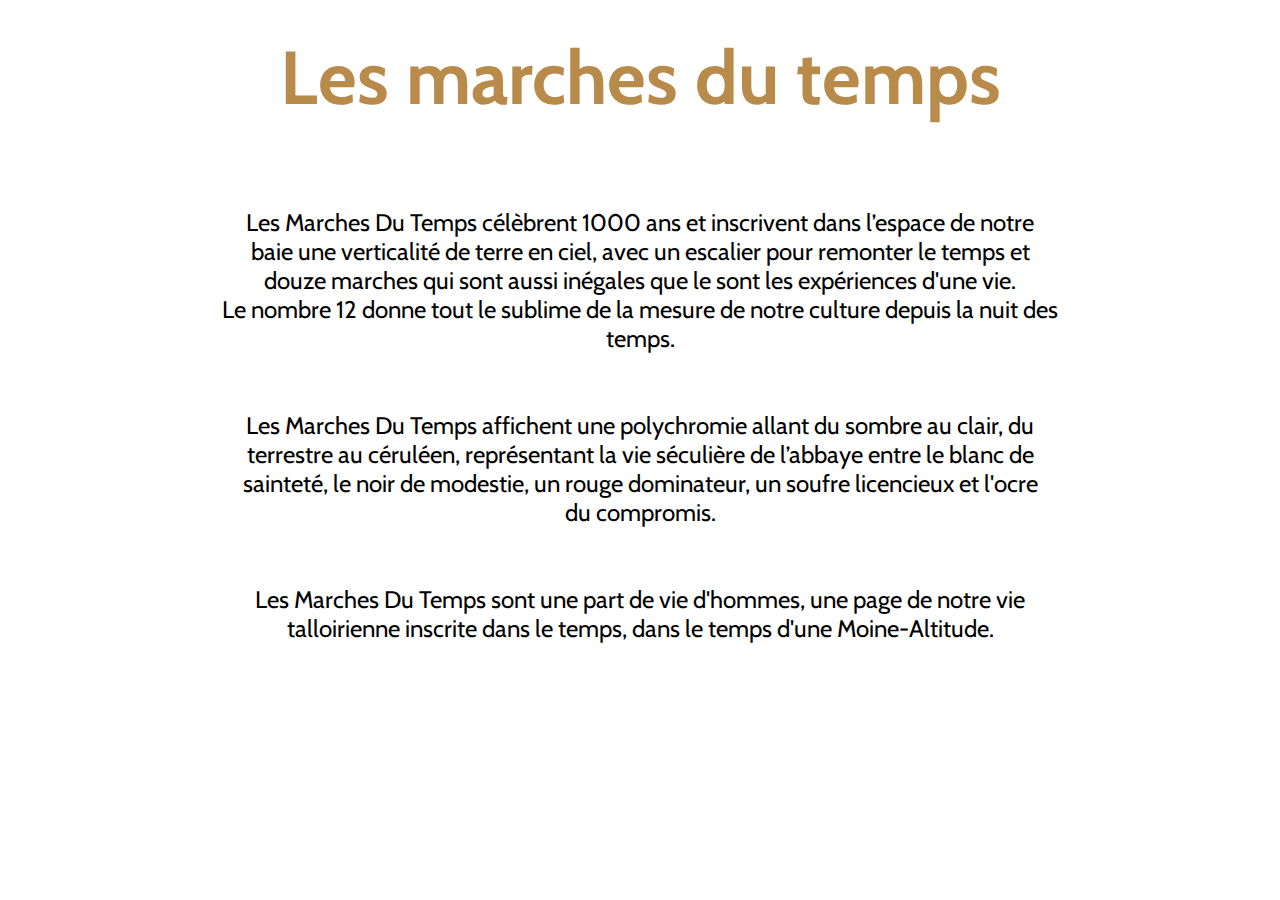
<file: les-marches-du-temps.html>
<!DOCTYPE html>
<html lang="fr" >
<head>
  <meta charset="UTF-8">
<title>Les marches du temps</title>
<link rel="stylesheet" href="./les-marches-du-temps.css">
<!-- partial:index.partial.html -->
<link href="https://fonts.googleapis.com/css2?family=Cabin&display=swap" rel="stylesheet">   

</head>

<body>
<center>

    <h1><span>Les marches du temps</span></h1>
    <br>
    <p>
    Les Marches Du Temps célèbrent 1000 ans et inscrivent dans l’espace de notre
    <br>baie une verticalité de terre en ciel, avec un escalier pour remonter le temps et
    <br>douze marches qui sont aussi inégales que le sont les expériences d'une vie.
    <br>Le nombre 12 donne tout le sublime de la mesure de notre culture depuis la nuit des
    <br>temps.
    <br>
    <br>
    <br>
    Les Marches Du Temps affichent une polychromie allant du sombre au clair, du
    <br>terrestre au céruléen, représentant la vie séculière de l’abbaye entre le blanc de
    <br>sainteté, le noir de modestie, un rouge dominateur, un soufre licencieux et l'ocre
    <br>du compromis.
    <br>
    <br>
    <br>
    Les Marches Du Temps sont une part de vie d'hommes, une page de notre vie
    <br>talloirienne inscrite dans le temps, dans le temps d'une Moine-Altitude.
    <br>
    </p>

</center> 
</body>
</file>
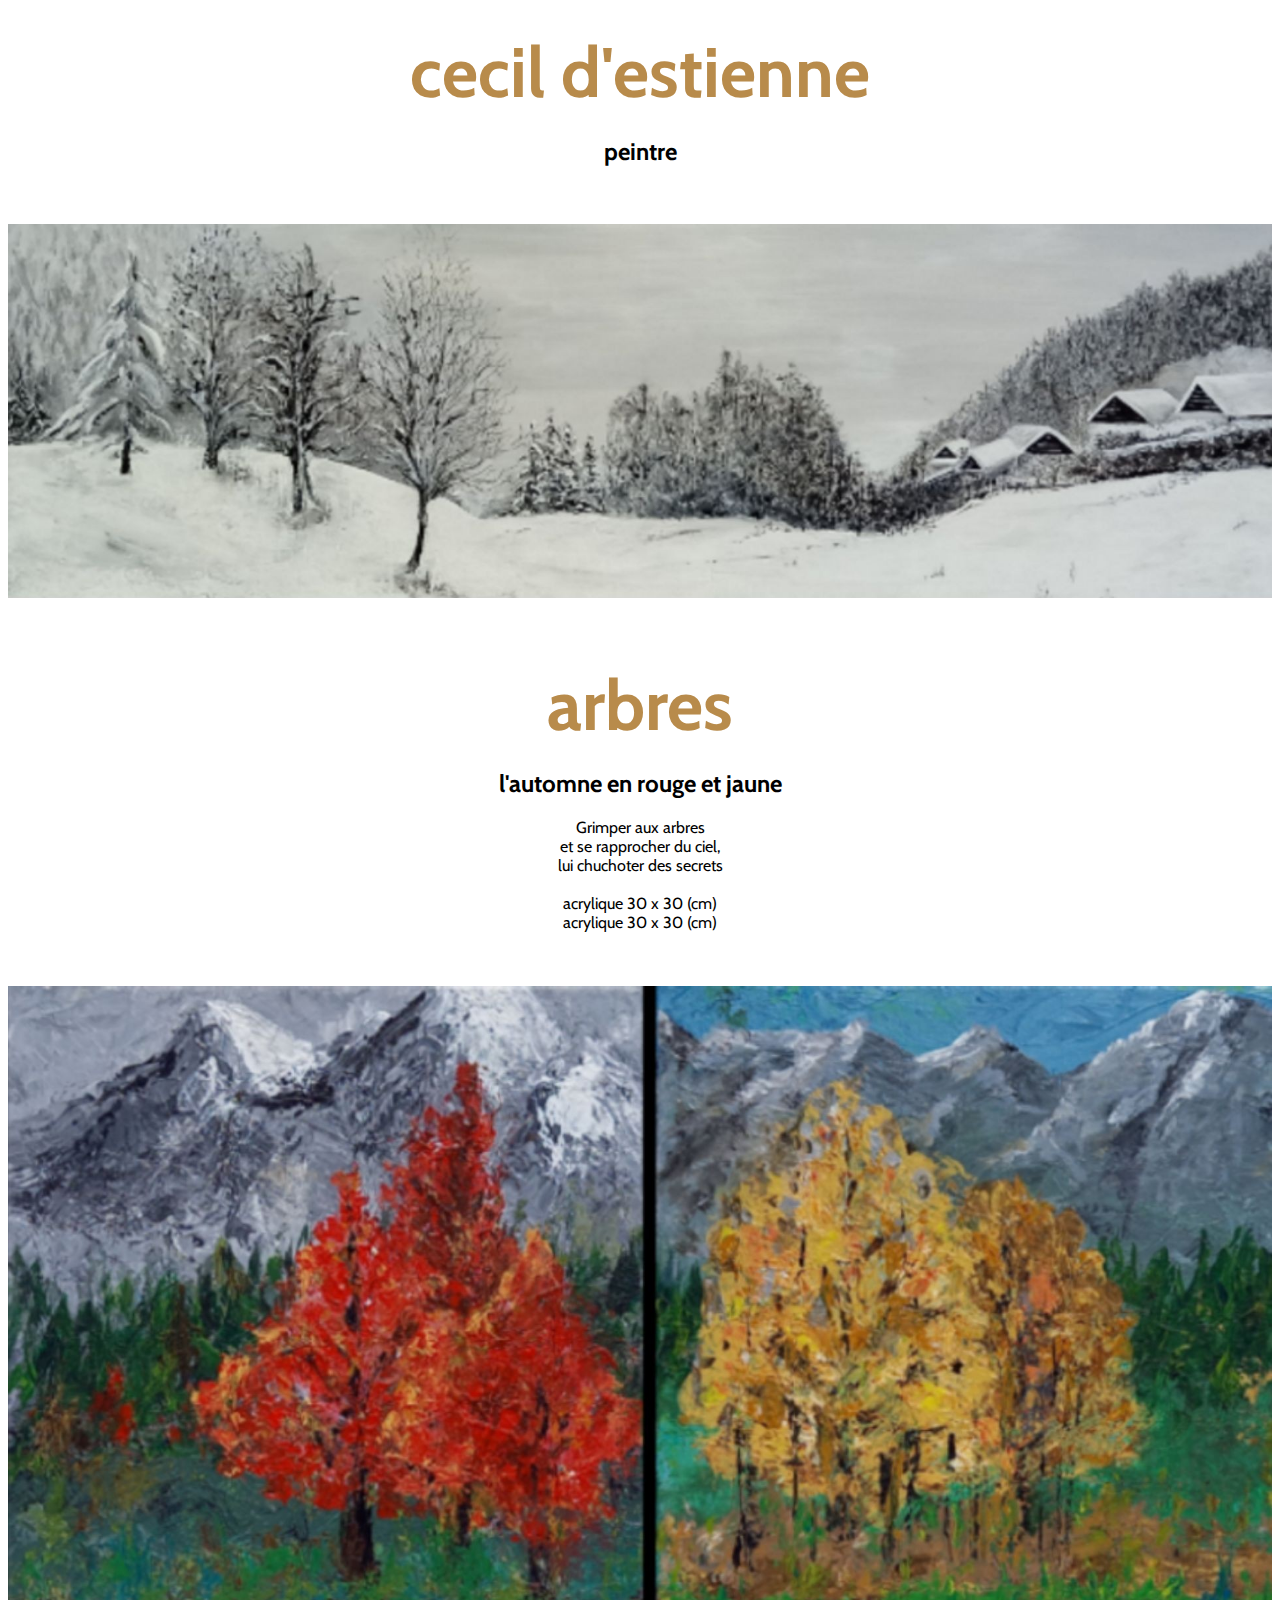
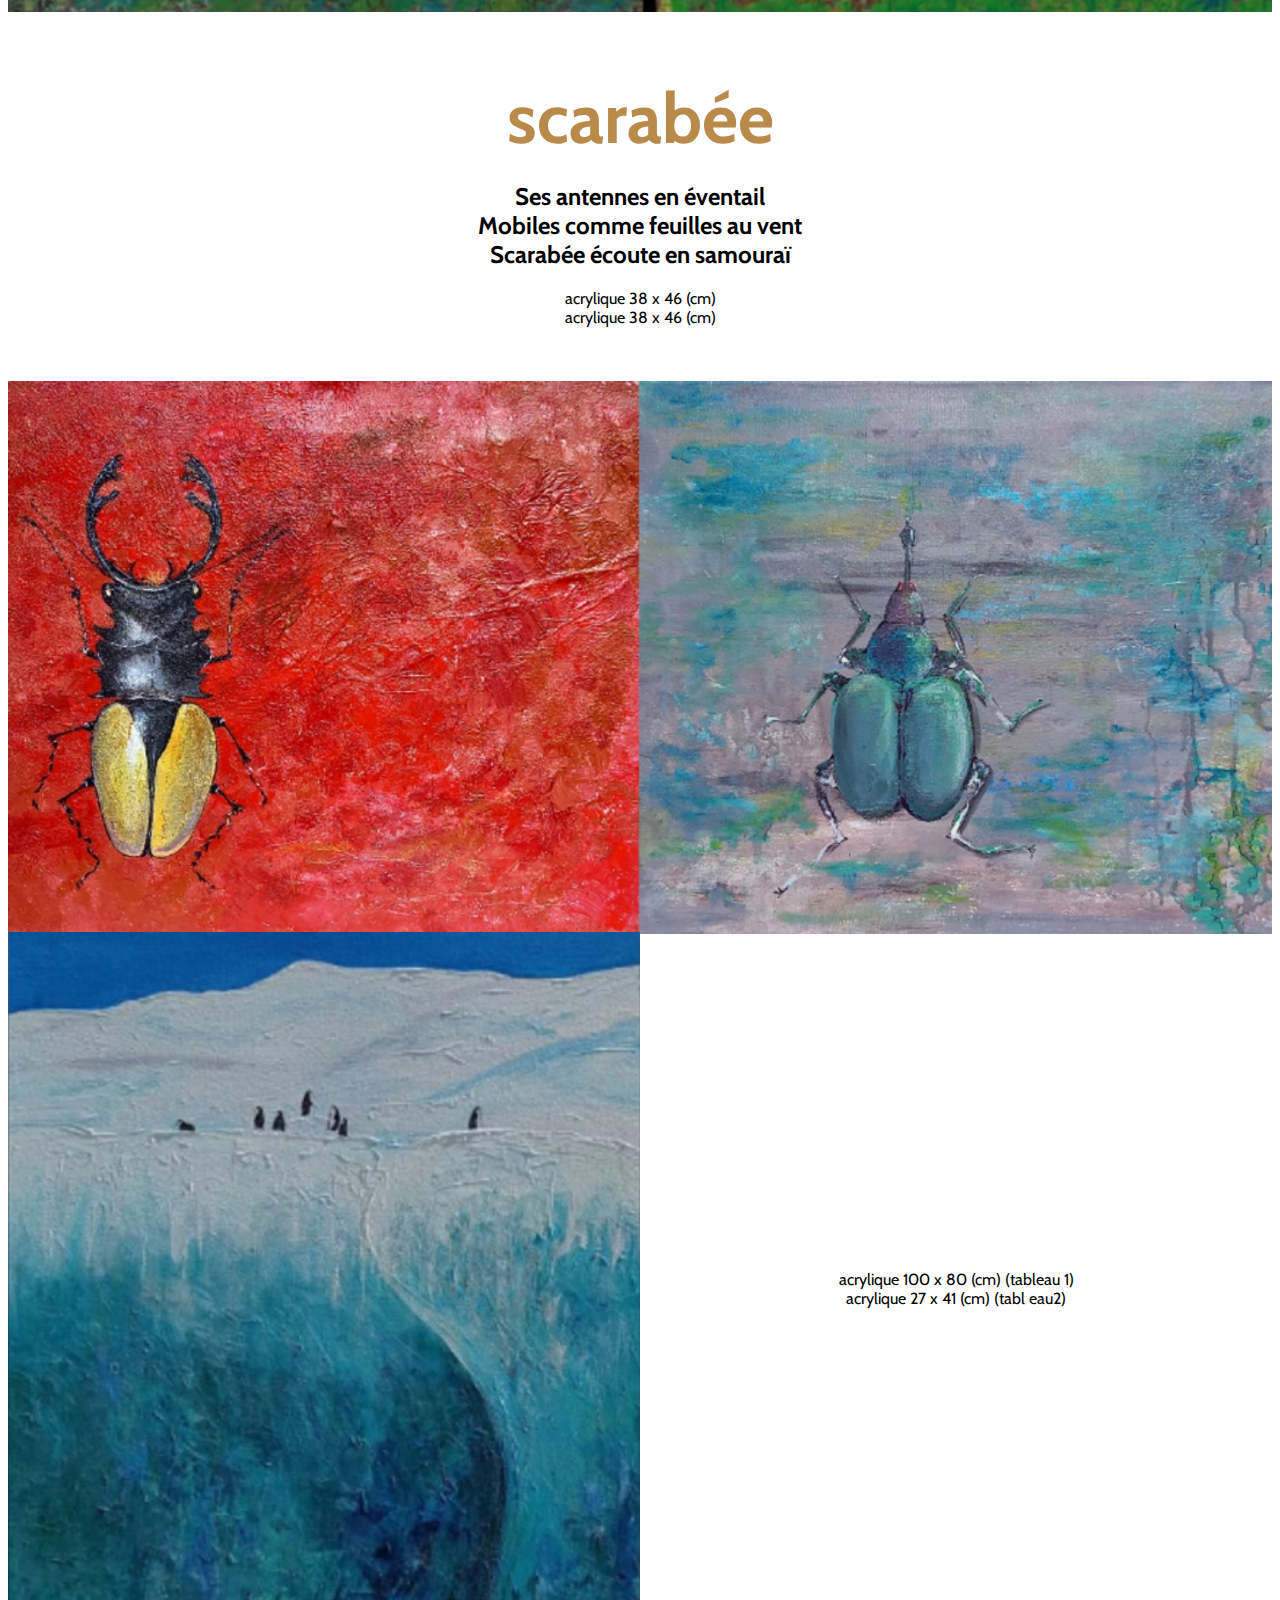
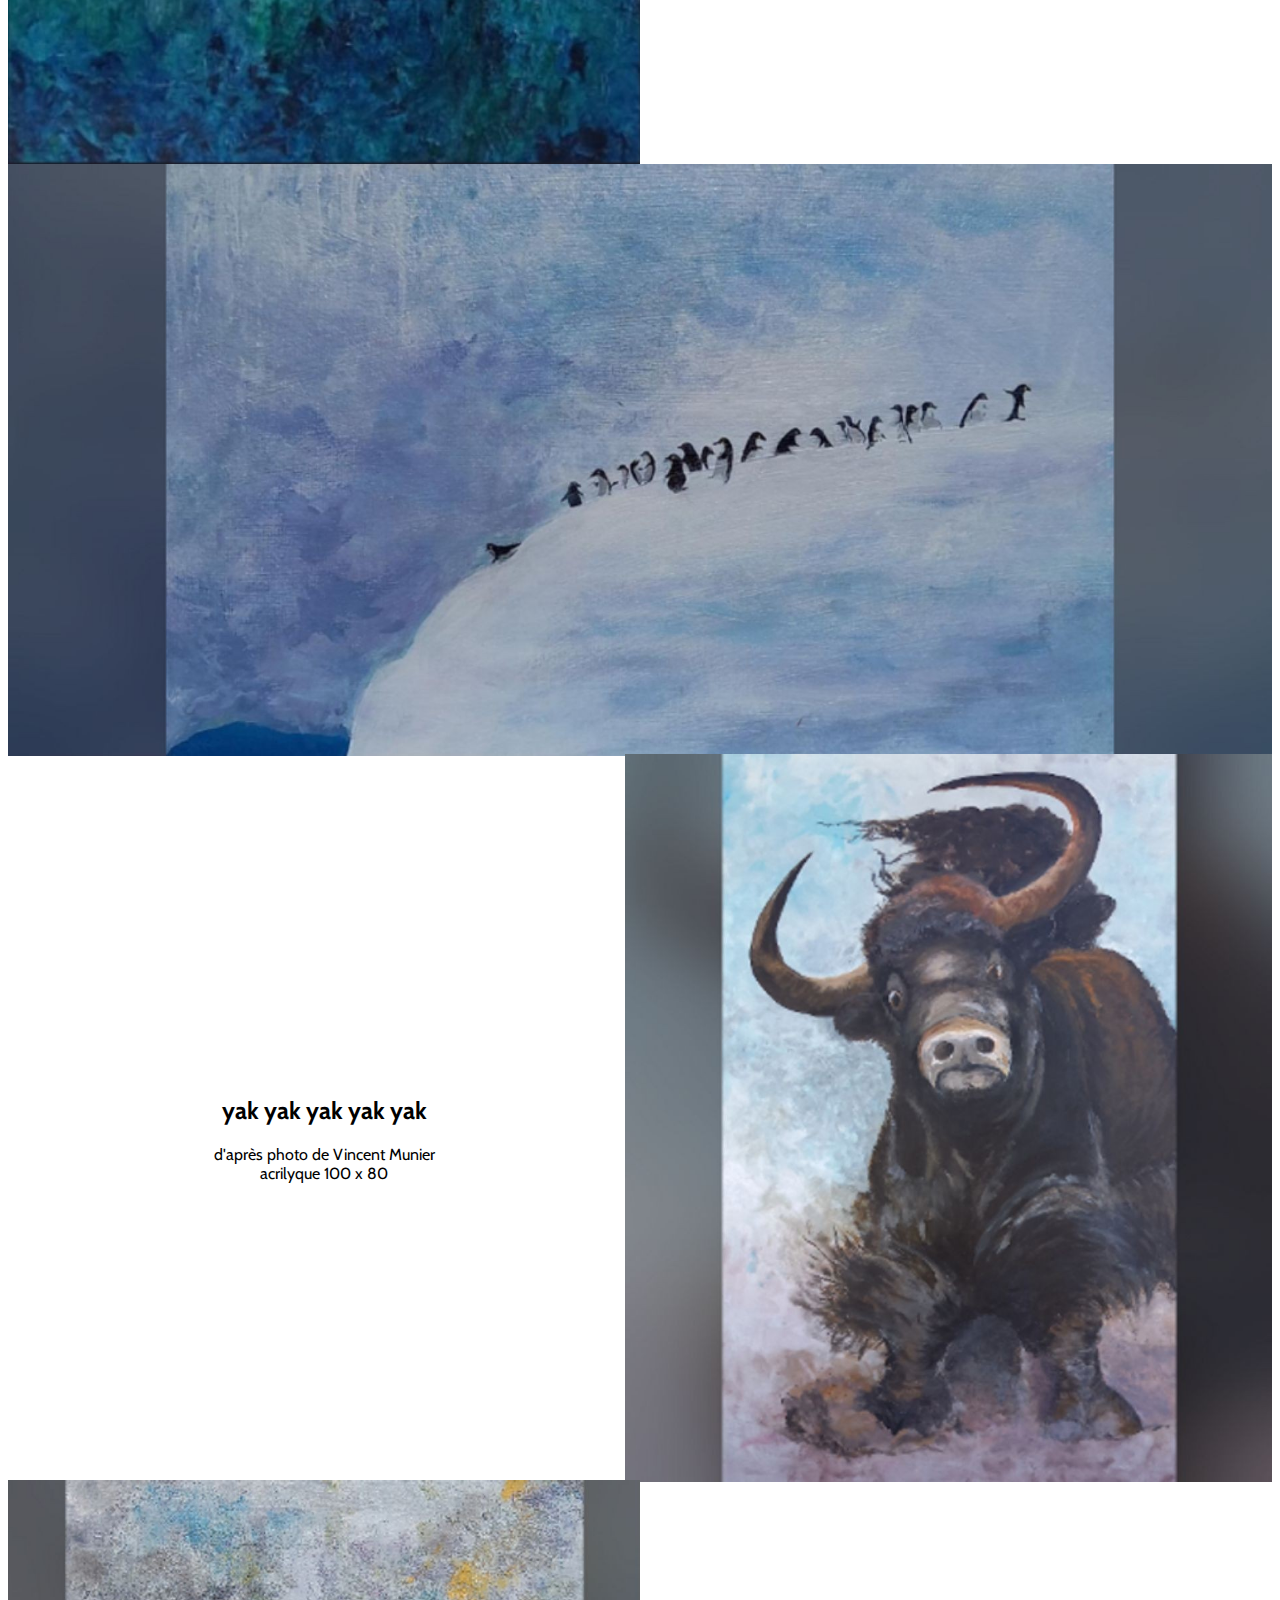
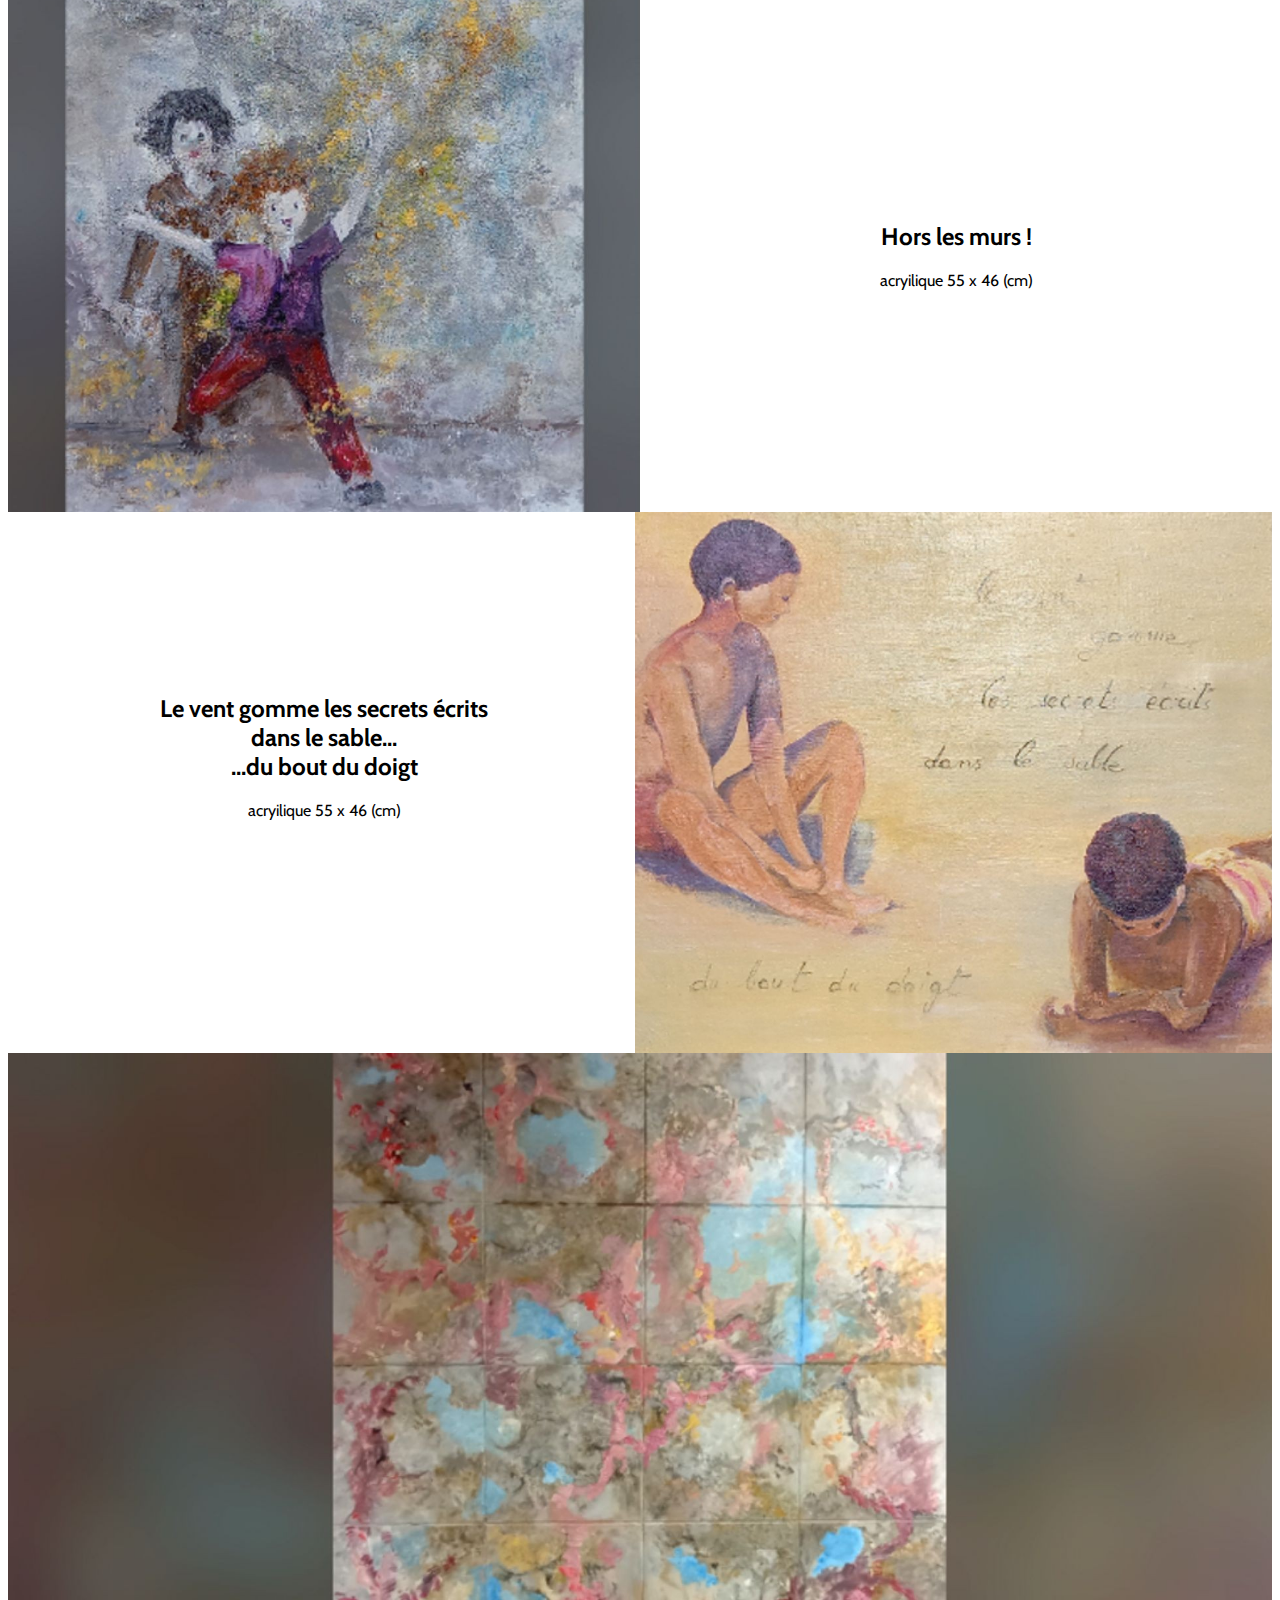
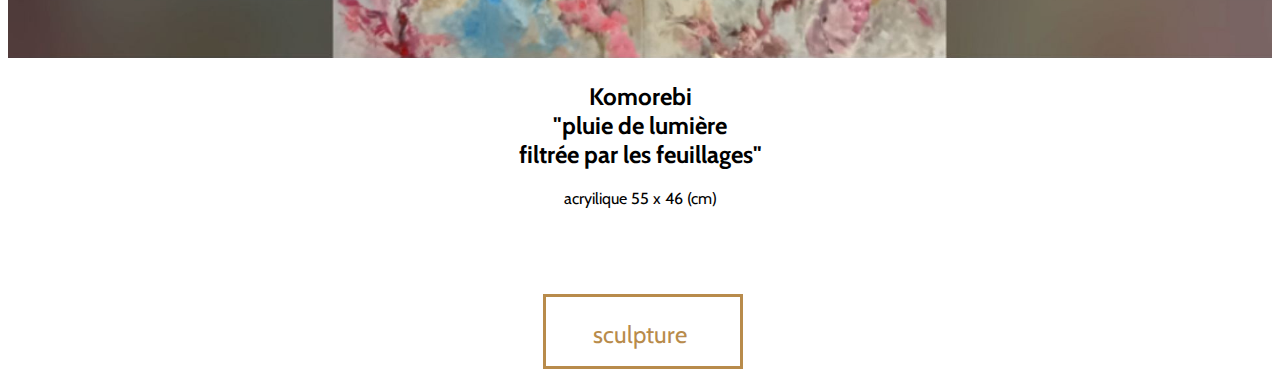
<file: peinture.html>
<!DOCTYPE html>
<html lang="fr">
<head>
  <meta charset="UTF-8">
  <meta http-equiv="X-UA-Compatible" content="IE=edge">
  <meta name="viewport" content="width=device-width, initial-scale=1.0">
  <title>Cecil d'estienne | Peintre</title>
  <link rel="stylesheet" href="peinture.css">
  <link href="https://fonts.googleapis.com/css2?family=Cabin&display=swap" rel="stylesheet">   
</head>
<body>
  <div class="parent">
    <div class="div1">
      <h1><span>cecil d'estienne</span></h1>
      <h2>peintre</h2>
      <br>
      <br>
    </div>

    <div class="div2">
      <img src="./images/cecil-peinture.jpg">
    </div>
    
    <div class="div3">
      <br>
      <br>
      <h1><span>arbres</span></h1>
      <h2>l'automne en rouge et jaune</h2>
      <p>
        Grimper aux arbres<br>
        et se rapprocher du ciel,<br>
        lui chuchoter des secrets<br>
        <br>
        acrylique 30 x 30 (cm)<br>
        acrylique 30 x 30 (cm)
      </p>
        <br>
        <br>
    </div>

    <div class="div4">
      <img src="./images/arbres.jpg">
    </div>

    <div class="div5">
      <br>
      <br>
      <h1><span>scarabée</span></h1>
      <h2>
        Ses antennes en éventail <br>
        Mobiles comme feuilles au vent <br>
        Scarabée écoute en samouraï <br>
      </h2>
      <p>
        acrylique 38 x 46 (cm) <br>
        acrylique 38 x 46 (cm) <br>
      </p>
      <br>
      <br>
    </div>
    
    <div class="div6">
      <img src="./images/scarabées.jpg">
    </div>

    <div class="div7">
      <img src="./images/glace.jpg">
    </div>

    <div class="div8">
      <p>
        acrylique 100 x 80 (cm) (tableau 1)<br>
        acrylique 27 x 41 (cm) (tabl eau2)
      </p>
    </div>

    <div class="div9">
      <img src="./images/cecil-img.jpg">
    </div>

    <div class="div10"> 
      <h2>
        yak yak yak yak yak
      </h2>
      <p>
        d'après photo de Vincent Munier <br>
        acrilyque 100 x 80
      </p>
    </div>

    <div class="div11">
      <img src="./images/yak.jpg">
    </div>

    <div class="div12">
      <img src="./images/hors-le-murs.jpg">
    </div>

    <div class="div13">
      <h2>
        Hors les murs !
      </h2>
      <p>
        acryilique 55 x 46 (cm)
      </p>
    </div>

    <div class="div14">
      <h2>
        Le vent gomme les secrets écrits <br>
        dans le sable... <br>
        ...du bout du doigt <br>
      </h2>
      <p>
        acryilique 55 x 46 (cm)
      </p>
    </div>

    <div class="div15">
      <img src="./images/enfant.jpg">
    </div>

    <div class="div16">
      <img src="./images/komorebi.jpg">
    </div>
    
    <div class="div17">
      <h2>
        Komorebi <br>
        "pluie de lumière <br>
        filtrée par les feuillages" <br> 
      </h2>
      
      <p>
        acryilique 55 x 46 (cm)
      </p>
    </div>

    <div class="div18">
      <br>
      <br>
      <br>
      <br>
      <a class="bouton-sculpture" href="index.html">
        <button>
          sculpture
        </button>
      </a>
    </div>
  
  </div> 

</body>
</html>
</file>
<file: les-marches-du-temps.css>
html{
  font-size: 24px;
  font-family: 'Cabin', sans-serif;
}

head{
  width: 50px;
  height: 50px;
  
}
.parent {
  display: grid;
  grid-template-columns: repeat(1, 1fr);
  grid-template-rows: repeat (1);
  grid-column-gap: 0px;
  grid-row-gap: 0px;
  }
  
    body {
      color:black;
      background-color:white;

    }

    span{
      font-size: 75px;
      color: #B88B4B
    }
</file>
<file: peinture.css>
html{
    font-size: 16px;
    font-family: 'Cabin', sans-serif;
}

@media (max-width: 800px) { 
    html{ 
        font-size: 15px;
    }
}

@media (max-width: 610px) { 
    html{ 
        font-size: 10px;
    }
}

span{
    font-size: 70px;
    color: #B88B4B;
}

@media (max-width: 800px) { 
    span{ 
        font-size: 50px;
        color: #B88B4B;
    }
}

@media (max-width: 425px) { 
    span{ 
        font-size: 30px;
        color: #B88B4B;
    }
}

.parent {
    display: grid;
    grid-template-columns: repeat(4, 1fr);
    grid-template-rows: repeat(14)s;
    grid-column-gap: 0px;
    grid-row-gap: 0px; 
    }
    .div1 {
        grid-area: 1 / 1 / 2 / 5; 
        text-align: center;
    }

    .div2 { 
        grid-area: 2 / 1 / 3 / 5;
        text-align: center;
        margin-left: 0px;
    }

    .div2 img{
        grid-area: 2 / 1 / 3 / 5;
        width: 100%;
        height: auto;
    }

    @media (max-width: 800px) { 
        .div2 img{ 
            width: 100%;
            height: auto;
        }
    }

    @media (max-width: 800px) { 
        .div2 { 
            margin: 0%;
        }
    }

    .div3 { 
        grid-area: 3 / 1 / 4 / 5; 
        text-align: center;
    }

    .div4 { 
        grid-area: 4 / 1 / 5 / 5; 
        text-align: center;
        object-fit: cover;
    }

    .div4 img{
        grid-area: 4 / 1 / 5 / 5; 
        width: 100%;
        height: auto;
    }

    @media (max-width: 800px) { 
        .div4 img{ 
            width: 100%;
            height: auto;
        }
    }

    @media (max-width: 800px) { 
        .div4 { 
           margin: 0%;
        }
    }

    .div5 { 
        grid-area: 5 / 1 / 6 / 5; 
        text-align: center;
    }

    .div6 { 
        grid-area: 6 / 1 / 7 / 5; 
        text-align: center;
        object-fit: cover;
    }

    .div6 img{
        grid-area: 6 / 1 / 7 / 5; 
        width: 100%;
        height: auto;
    }

    @media (max-width: 800px) { 
        .div6 img{ 
            width: 100%;
            height: auto;
        }
    }

    @media (max-width: 800px) { 
        .div6 { 
            margin : 0
        }
    }

    .div7 { 
        grid-area: 7 / 1 / 8 / 3; 
        margin-top: -6px;
        text-align: center;
        object-fit: cover;
    }

    .div7 img{ 
        width: 100%;
        height: auto;
    }

    @media (max-width: 800px) { 
        .div7 img{ 
            width: 100%;
            height: auto;
        }
    }

    @media (max-width: 800px) { 
        .div7 { 
            margin-left: 0%;
        }
    }

    .div8 { 
        grid-area: 7 / 3 / 8 / 5;
        text-align: center;
        margin-top: 50%;
    }

    .div9 { 
        grid-area: 8 / 1 / 9 / 5; 
        margin-top: -6px;
        text-align: center;
        object-fit: cover;
    }

    .div9 img{ 
        grid-area: 8 / 1 / 9 / 5;
        width: 100%;
        height: auto;
    }

    @media (max-width: 800px) { 
        .div9 img{ 
            width: 100%;
            height: auto;
        }
    }

    @media (max-width: 800px) { 
        .div9 { 
            margin-left: 0%;
        }
    }


    .div10 {
        grid-area: 9 / 1 / 10 / 3; 
        margin-top: 50%;
        text-align: center;
    }

    .div11 { 
        grid-area: 9 / 3 / 10 / 5; 
        text-align: center;
        margin-top: -6px;
        margin-left: -15px;
    }
   
    .div11 img{ 
        grid-area: 9 / 3 / 10 / 5;
        width: 100%;
        height: auto;
    }

    @media (max-width: 800px) { 
        .div11 img{ 
            width: 100%;
            height: auto;
        }
    }

    @media (max-width: 800px) { 
        .div11 { 
            margin-left: 0%;
            margin-top: -3px;
        }
    }

    .div12 { 
        grid-area: 10 / 1 / 11 / 3;
        margin-top: -6px;
        text-align: center;
    }

    .div12 img{ 
        grid-area: 10 / 1 / 11 / 3;
        width: 100%;
        height: auto;
    }

    @media (max-width: 800px) { 
        .div12 img{ 
            width: 100%;
            height: auto;
        }
    }


    @media (max-width: 800px) { 
        .div12 { 
            margin-left: 0%;
            margin-top: -3px;
        }
    }

    .div13 { 
        grid-area: 10 / 3 / 11 / 5; 
        text-align: center;
        margin-top: 50%;
    }

    .div14 { 
        grid-area: 11 / 1 / 12 / 3; 
        text-align: center;
        margin-top: 25%;
    }

    @media (max-width: 610px) { 
        .div14{ 
            font-size: 10px;
        }
    }
    

    .div15 { 
        grid-area: 11 / 3 / 12 / 5; 
        text-align: center;
        margin-top: -4px;
        margin-left: 10px;
        object-fit: cover;
        margin-left: -5px;
    }

    .div15 img{ 
        grid-area: 11 / 3 / 12 / 5; 
        width: 100%;
        height: auto;
    }

    @media (max-width: 800px) { 
        .div15 img{ 
            width: 100%;
            height: auto;
        }
    }

    @media (max-width: 800px) { 
        .div15 { 
            margin-left: 0%;
            margin-top: -3px;
        }
    }


    .div16 { 
        grid-area: 12 / 1 / 13 / 5; 
        margin-top: -6px;
        text-align: center;
        object-fit: cover;
    }

    .div16 img{ 
        grid-area: 12 / 1 / 13 / 5; 
        width: 100%;
        height: auto;
    }

    @media (max-width: 800px) { 
        .div16 img{ 
            width: 100%;
            height: auto;
        }
    }

    @media (max-width: 800px) { 
        .div16 { 
            margin-left: 0%;
            margin-top: -3px;
        }
    }

    .div17 { 
        grid-area: 13 / 1 / 14 / 5; 
        text-align: center;
    }

    .div18 { 
        grid-area: 14 / 1 / 15 / 5; 
        text-align: center;
    }

    .bouton-sculpture button{
        padding: 20px 50px;
        font-size: 1.5rem;
        cursor: pointer;
        border: 0;
        color: #B88B4B;
        background: transparent;
        position: relative;
        transition: all .25s;
        font-family: 'Cabin', sans-serif;
      }
      
      .bouton-sculpture button::after,button::before {
        border: 3px solid #B88B4B;
        content: '';
        position: absolute;
        border-radius: inherit;
        width: 100%;
        height: 100%;
        left: 0px;
        bottom: 0px;
        transition: all .25s;
      }
      
      .bouton-sculpture button:hover::after {
        transform: translate(-5px, -5px);
      }
      
      .bouton-sculpture button:hover::before {
        transform: translate(5px, 5px);
      }
</file>
